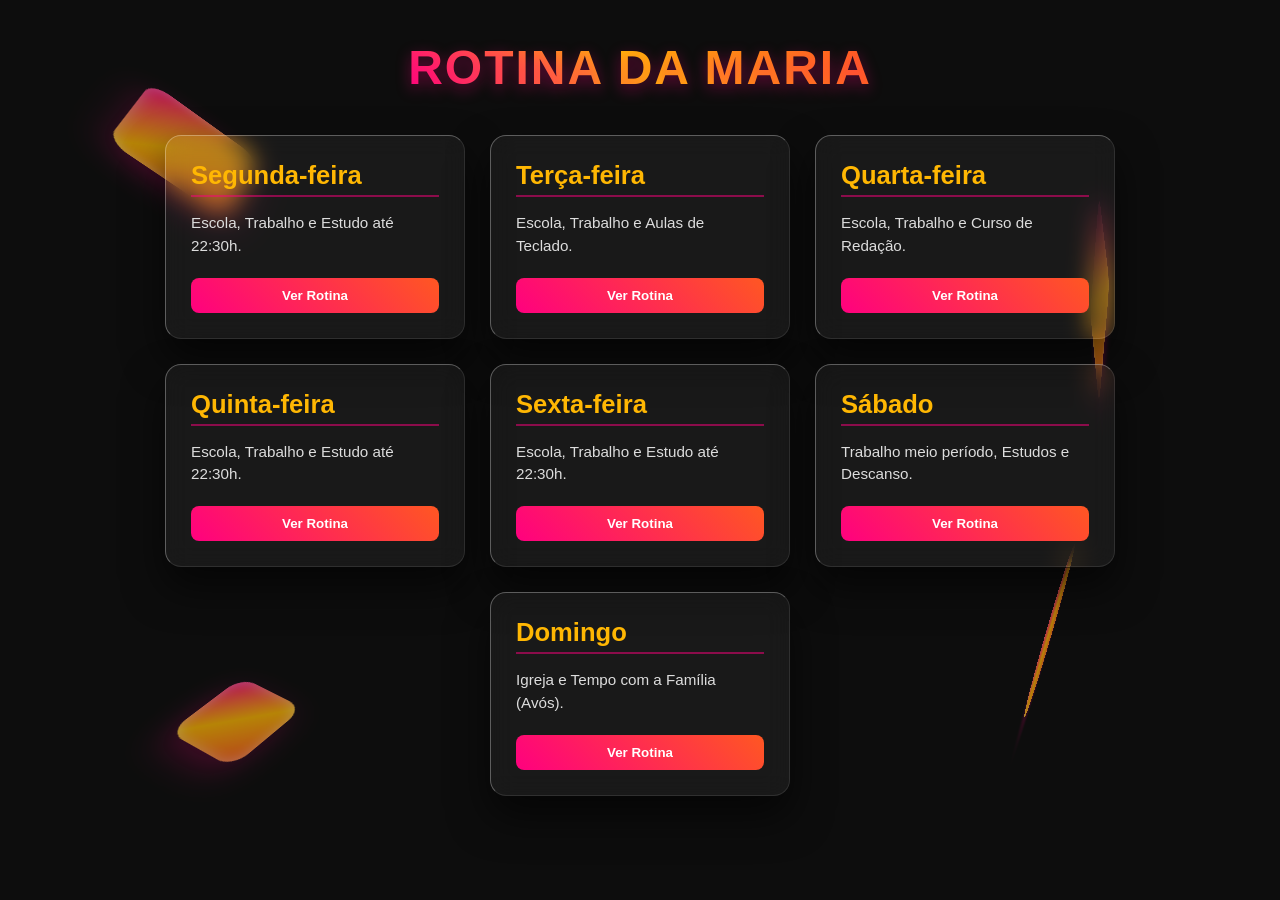
<file: index.html>
<!DOCTYPE html>
<html lang="pt-BR">
<head>
    <meta charset="UTF-8">
    <meta name="viewport" content="width=device-width, initial-scale=1.0">
    <title>Rotina da Maria</title>
    <link rel="stylesheet" href="style.css">
</head>
<body>

    <!-- Objetos 3D Voando no Fundo -->
    <div class="background-3d">
        <div class="shape"></div>
        <div class="shape"></div>
        <div class="shape"></div>
        <div class="shape"></div>
    </div>

    <header>
        <h1>Rotina da Maria</h1>
    </header>

    <div class="container">
        <!-- Segunda-feira -->
        <div class="card" onclick="openModal('Segunda-feira', ['06:00 - Acordo e vou para a escola', '12:00 - Almoço em casa', '13:00 - Saio para o trabalho', '18:00 - Volto para casa', '18:00 até 22:30 - Estudo em casa'], 'segunda.html')">
            <h2>Segunda-feira</h2>
            <p>Escola, Trabalho e Estudo até 22:30h.</p>
            <button class="btn-detail">Ver Rotina</button>
        </div>

        <!-- Terça-feira -->
        <div class="card" onclick="openModal('Terça-feira', ['06:00 - Acordo e vou para a escola', '12:00 - Almoço em casa', '13:00 - Saio para o trabalho', '18:00 - Aula de Teclado', '19:30 - Chego em casa'], 'terca.html')">
            <h2>Terça-feira</h2>
            <p>Escola, Trabalho e Aulas de Teclado.</p>
            <button class="btn-detail">Ver Rotina</button>
        </div>

        <!-- Quarta-feira -->
        <div class="card" onclick="openModal('Quarta-feira', ['06:00 - Acordo e vou para a escola', '12:00 - Almoço em casa', '13:00 - Saio para o trabalho', '18:10 às 19:10 - Curso de Redação', '19:30 - Retorno para casa'], 'quarta.html')">
            <h2>Quarta-feira</h2>
            <p>Escola, Trabalho e Curso de Redação.</p>
            <button class="btn-detail">Ver Rotina</button>
        </div>

        <!-- Quinta-feira -->
        <div class="card" onclick="openModal('Quinta-feira', ['06:00 - Acordo e vou para a escola', '12:00 - Almoço em casa', '13:00 - Saio para o trabalho', '18:00 - Volto para casa', '18:00 até 22:30 - Estudo em casa'], 'quinta.html')">
            <h2>Quinta-feira</h2>
            <p>Escola, Trabalho e Estudo até 22:30h.</p>
            <button class="btn-detail">Ver Rotina</button>
        </div>

        <!-- Sexta-feira -->
        <div class="card" onclick="openModal('Sexta-feira', ['06:00 - Acordo e vou para a escola', '12:00 - Almoço em casa', '13:00 - Saio para o trabalho', '18:00 - Volto para casa', '18:00 até 22:30 - Estudo em casa'], 'sexta.html')">
            <h2>Sexta-feira</h2>
            <p>Escola, Trabalho e Estudo até 22:30h.</p>
            <button class="btn-detail">Ver Rotina</button>
        </div>

        <!-- Sábado -->
        <div class="card" onclick="openModal('Sábado', ['08:00 às 12:00 - Trabalho', '12:00 às 15:00 - Estudo de tarde', 'A partir das 15:00 - Descanso o resto do dia'], 'sabado.html')">
            <h2>Sábado</h2>
            <p>Trabalho meio período, Estudos e Descanso.</p>
            <button class="btn-detail">Ver Rotina</button>
        </div>

        <!-- Domingo -->
        <div class="card" onclick="openModal('Domingo', ['Manhã - Igreja (Servir)', 'Tarde - Almoço na Avó Materna', 'Tarde e Noite - Visita e Jantar na Avó Paterna'], 'domingo.html')">
            <h2>Domingo</h2>
            <p>Igreja e Tempo com a Família (Avós).</p>
            <button class="btn-detail">Ver Rotina</button>
        </div>
    </div>

    <!-- Modal Integrado -->
    <div id="routineModal" class="modal">
        <div class="modal-content">
            <span class="close-btn" onclick="closeModal()">&times;</span>
            <div class="modal-header">
                <h3 id="modalTitle">Dia da Semana</h3>
            </div>
            <div class="modal-body">
                <ul id="modalList"></ul>
            </div>
            <div class="modal-footer">
                <a id="pageLink" href="#" class="btn-detail">Ir para Página Exclusiva</a>
            </div>
        </div>
    </div>

    <!-- Javascript Embutido -->
    <script>
        function openModal(dayTitle, tasks, pageUrl) {
            document.getElementById('modalTitle').innerText = dayTitle;
            
            const list = document.getElementById('modalList');
            list.innerHTML = '';
            
            tasks.forEach(task => {
                const li = document.createElement('li');
                li.innerText = task;
                list.appendChild(li);
            });

            document.getElementById('pageLink').setAttribute('href', pageUrl);
            document.getElementById('routineModal').style.display = 'flex';
        }

        function closeModal() {
            document.getElementById('routineModal').style.display = 'none';
        }

        // Fechar o modal ao clicar fora da caixa principal
        window.onclick = function(event) {
            const modal = document.getElementById('routineModal');
            if (event.target === modal) {
                closeModal();
            }
        }
    </script>
</body>
</html>
</file>
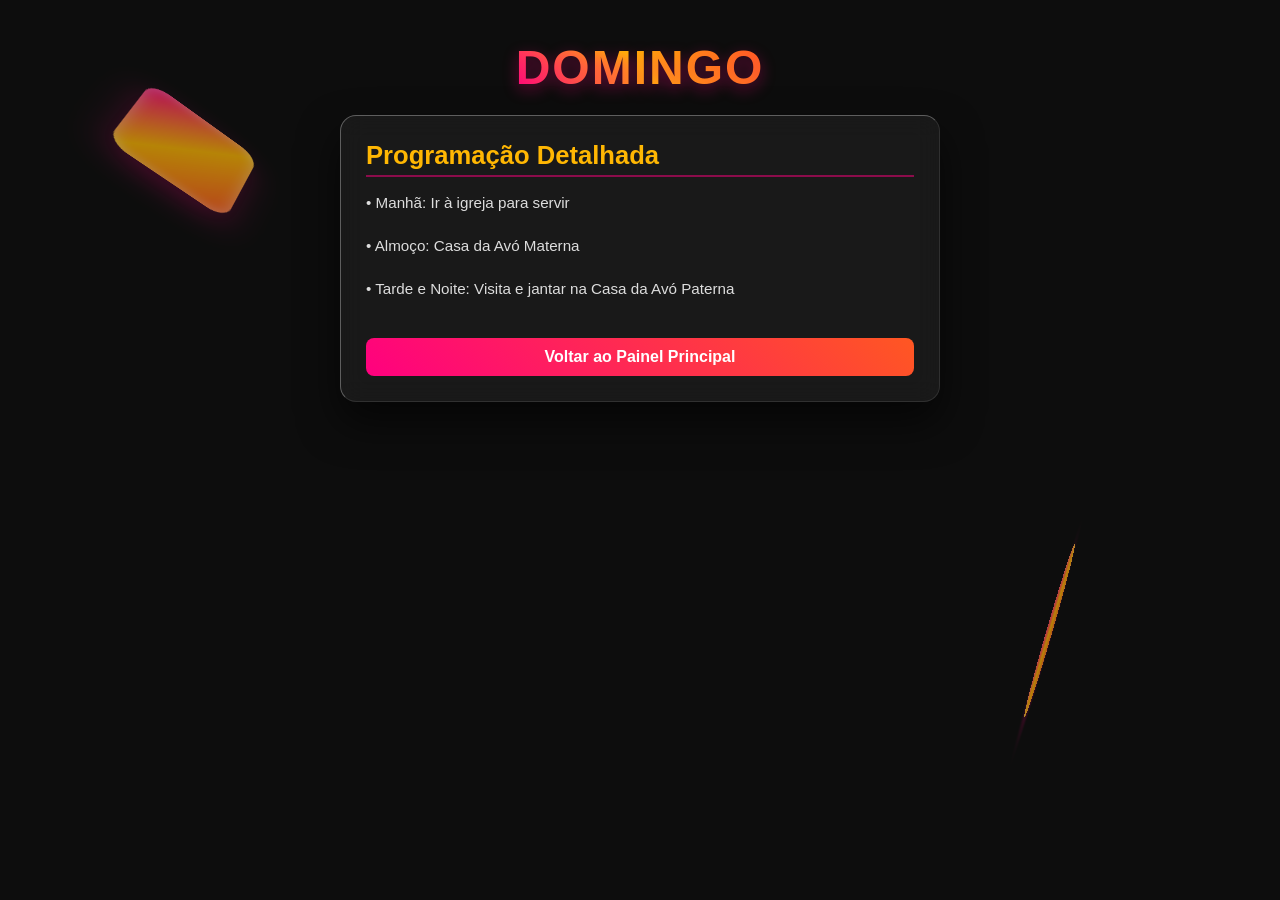
<file: domingo.html>
<!DOCTYPE html>
<html lang="pt-BR">
<head>
    <meta charset="UTF-8">
    <title>Domingo - Rotina da Maria</title>
    <link rel="stylesheet" href="style.css">
</head>
<body>
    <div class="background-3d"><div class="shape"></div><div class="shape"></div></div>
    <header><h1>Domingo</h1></header>
    <div class="card" style="width: 80%; max-width: 600px;">
        <h2>Programação Detalhada</h2>
        <p>• Manhã: Ir à igreja para servir</p>
        <p>• Almoço: Casa da Avó Materna</p>
        <p>• Tarde e Noite: Visita e jantar na Casa da Avó Paterna</p>
        <br>
        <a href="index.html" class="btn-detail">Voltar ao Painel Principal</a>
    </div>
</body>
</html>
</file>
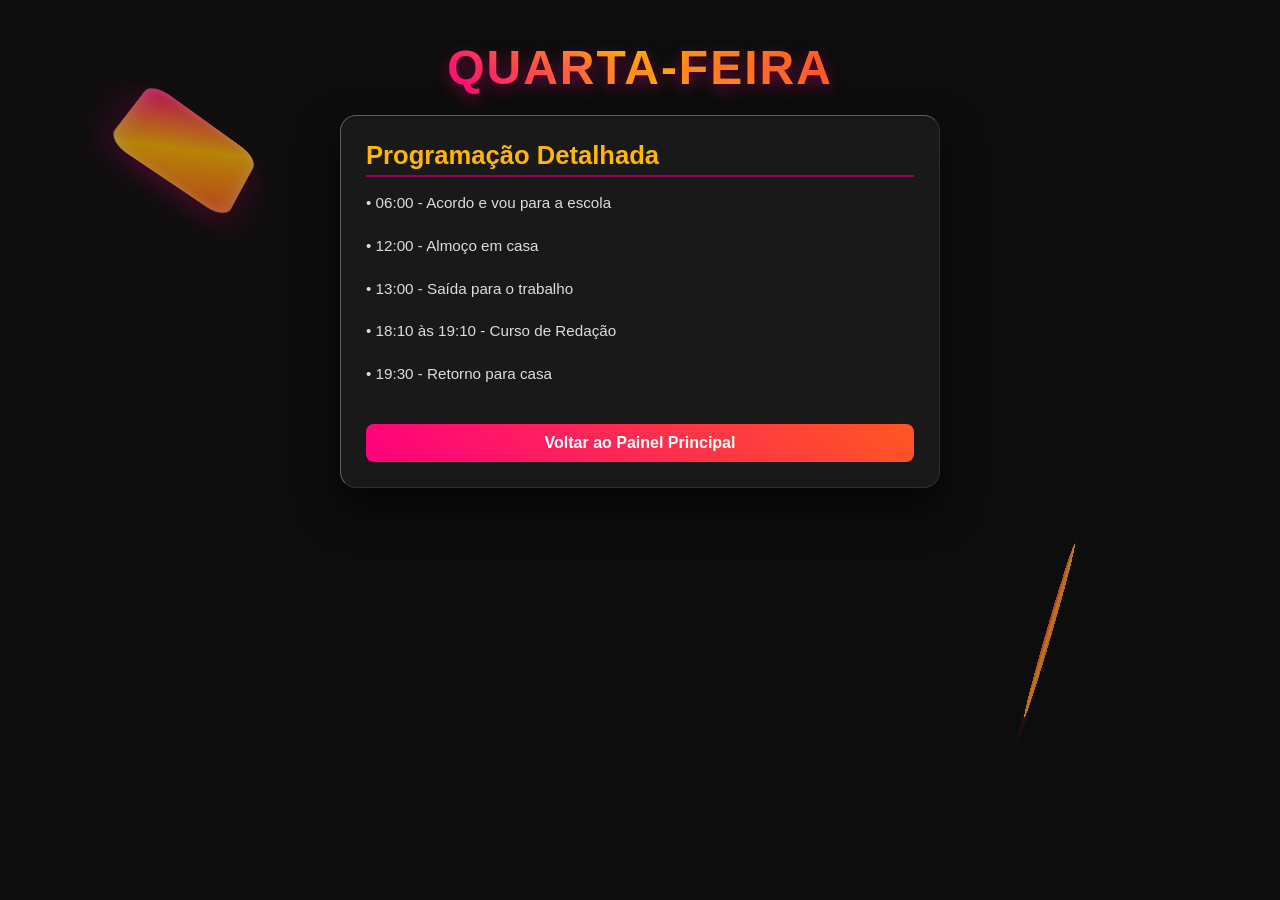
<file: quarta.html>
<!DOCTYPE html>
<html lang="pt-BR">
<head>
    <meta charset="UTF-8">
    <title>Quarta-feira - Rotina da Maria</title>
    <link rel="stylesheet" href="style.css">
</head>
<body>
    <div class="background-3d"><div class="shape"></div><div class="shape"></div></div>
    <header><h1>Quarta-feira</h1></header>
    <div class="card" style="width: 80%; max-width: 600px;">
        <h2>Programação Detalhada</h2>
        <p>• 06:00 - Acordo e vou para a escola</p>
        <p>• 12:00 - Almoço em casa</p>
        <p>• 13:00 - Saída para o trabalho</p>
        <p>• 18:10 às 19:10 - Curso de Redação</p>
        <p>• 19:30 - Retorno para casa</p>
        <br>
        <a href="index.html" class="btn-detail">Voltar ao Painel Principal</a>
    </div>
</body>
</html>
</file>
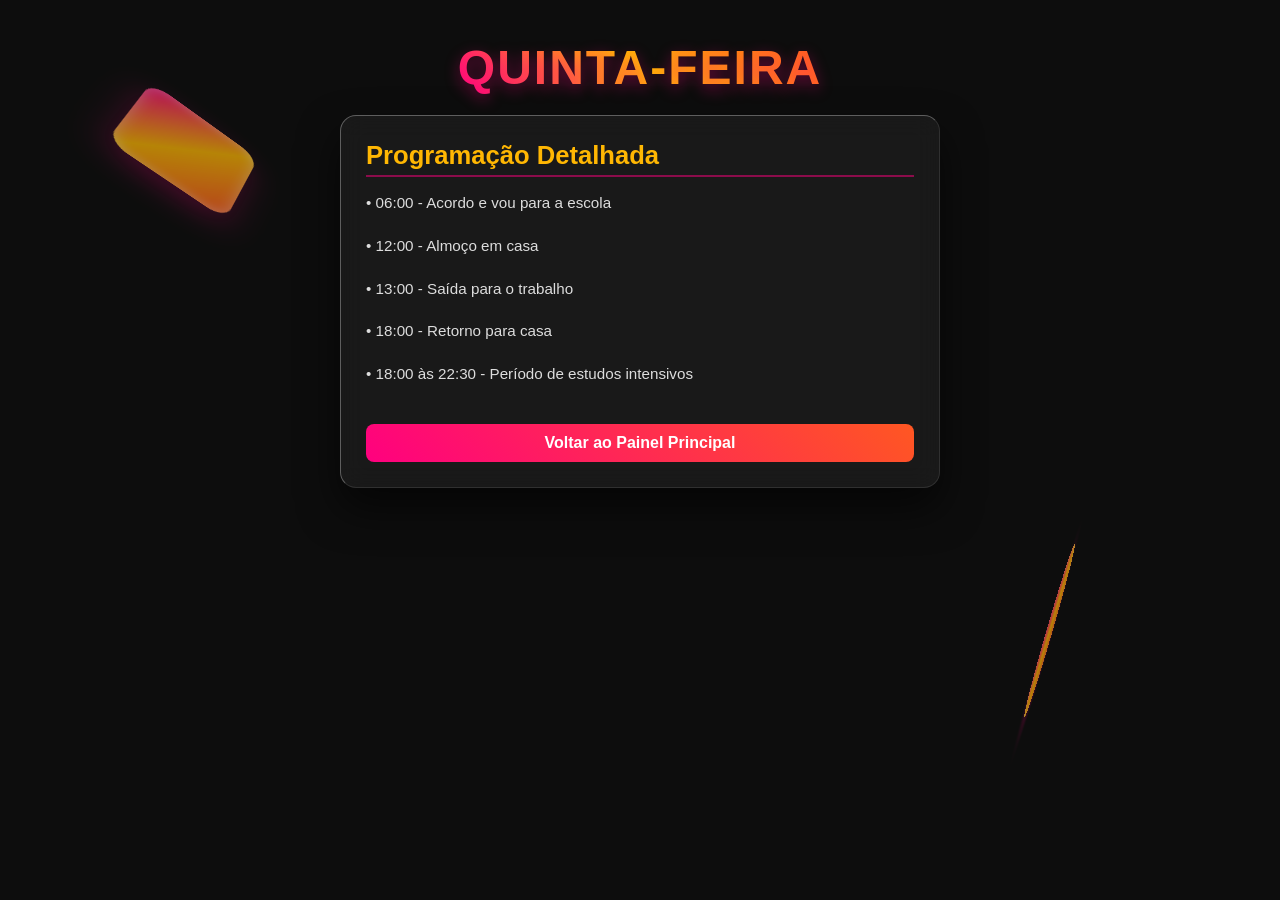
<file: quinta.html>
<!DOCTYPE html>
<html lang="pt-BR">
<head>
    <meta charset="UTF-8">
    <title>Quinta-feira - Rotina da Maria</title>
    <link rel="stylesheet" href="style.css">
</head>
<body>
    <div class="background-3d"><div class="shape"></div><div class="shape"></div></div>
    <header><h1>Quinta-feira</h1></header>
    <div class="card" style="width: 80%; max-width: 600px;">
        <h2>Programação Detalhada</h2>
        <p>• 06:00 - Acordo e vou para a escola</p>
        <p>• 12:00 - Almoço em casa</p>
        <p>• 13:00 - Saída para o trabalho</p>
        <p>• 18:00 - Retorno para casa</p>
        <p>• 18:00 às 22:30 - Período de estudos intensivos</p>
        <br>
        <a href="index.html" class="btn-detail">Voltar ao Painel Principal</a>
    </div>
</body>
</html>
</file>
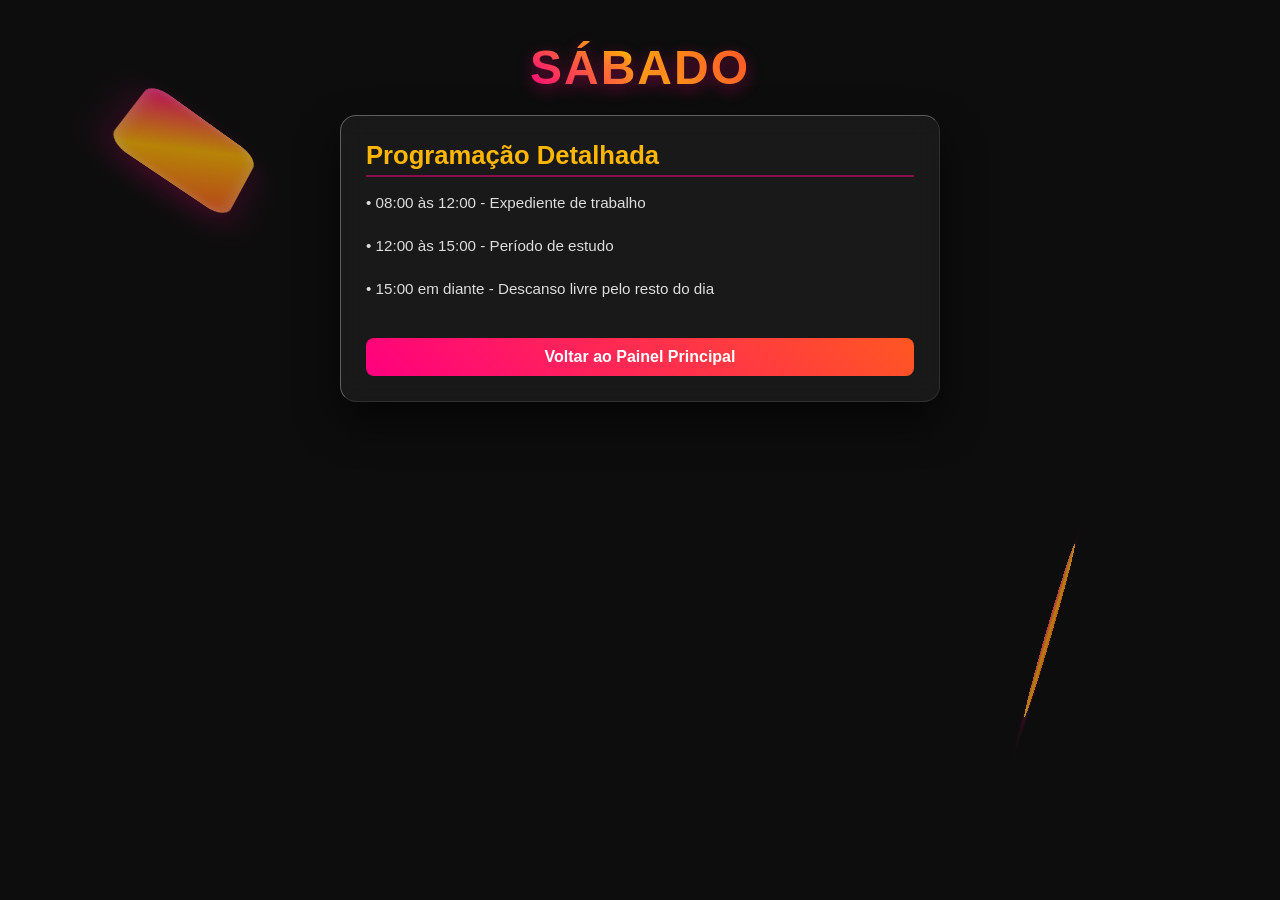
<file: sabado.html>
<!DOCTYPE html>
<html lang="pt-BR">
<head>
    <meta charset="UTF-8">
    <title>Sábado - Rotina da Maria</title>
    <link rel="stylesheet" href="style.css">
</head>
<body>
    <div class="background-3d"><div class="shape"></div><div class="shape"></div></div>
    <header><h1>Sábado</h1></header>
    <div class="card" style="width: 80%; max-width: 600px;">
        <h2>Programação Detalhada</h2>
        <p>• 08:00 às 12:00 - Expediente de trabalho</p>
        <p>• 12:00 às 15:00 - Período de estudo</p>
        <p>• 15:00 em diante - Descanso livre pelo resto do dia</p>
        <br>
        <a href="index.html" class="btn-detail">Voltar ao Painel Principal</a>
    </div>
</body>
</html>
</file>
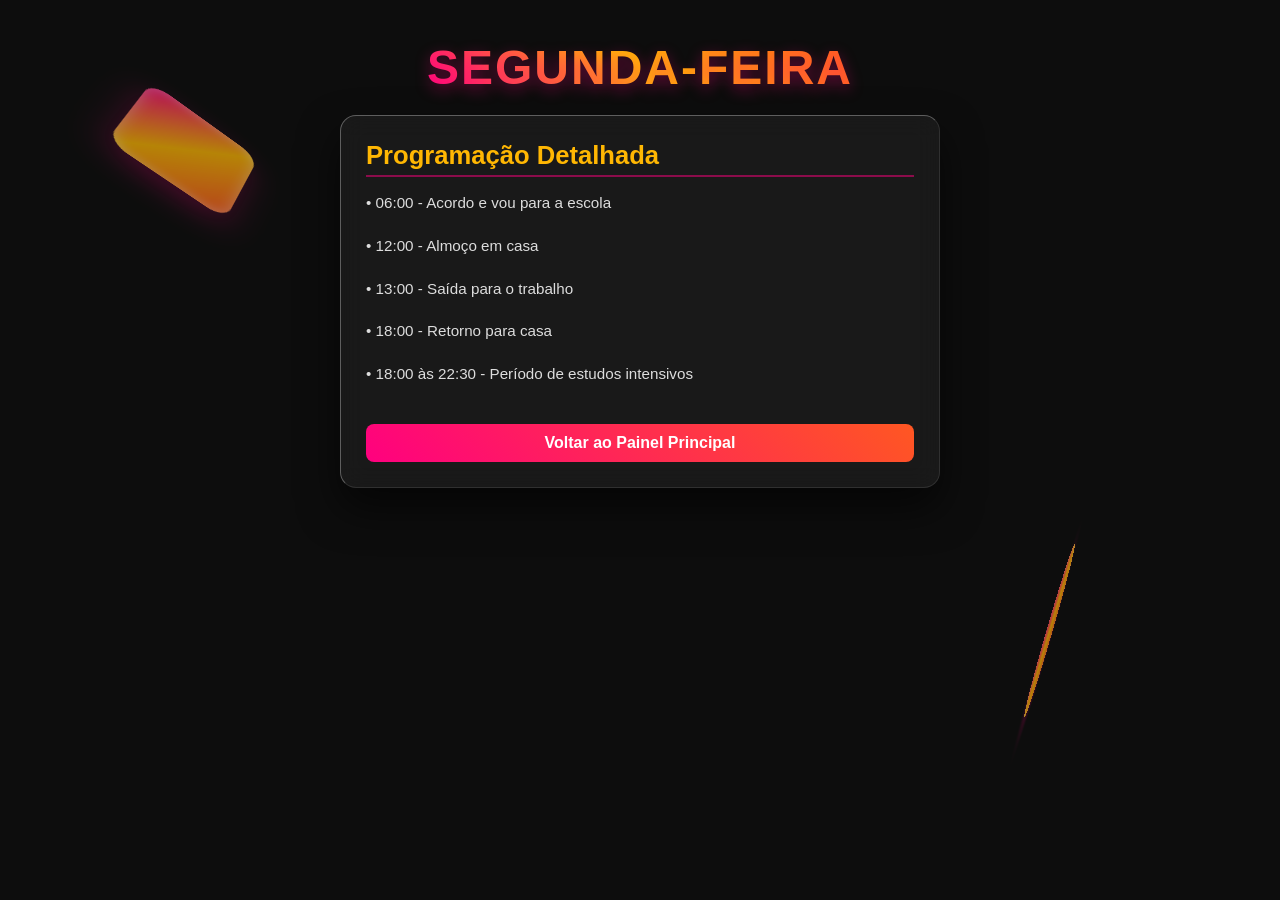
<file: segunda.html>
<!DOCTYPE html>
<html lang="pt-BR">
<head>
    <meta charset="UTF-8">
    <title>Segunda-feira - Rotina da Maria</title>
    <link rel="stylesheet" href="style.css">
</head>
<body>
    <div class="background-3d"><div class="shape"></div><div class="shape"></div></div>
    <header><h1>Segunda-feira</h1></header>
    <div class="card" style="width: 80%; max-width: 600px;">
        <h2>Programação Detalhada</h2>
        <p>• 06:00 - Acordo e vou para a escola</p>
        <p>• 12:00 - Almoço em casa</p>
        <p>• 13:00 - Saída para o trabalho</p>
        <p>• 18:00 - Retorno para casa</p>
        <p>• 18:00 às 22:30 - Período de estudos intensivos</p>
        <br>
        <a href="index.html" class="btn-detail">Voltar ao Painel Principal</a>
    </div>
</body>
</html>
</file>
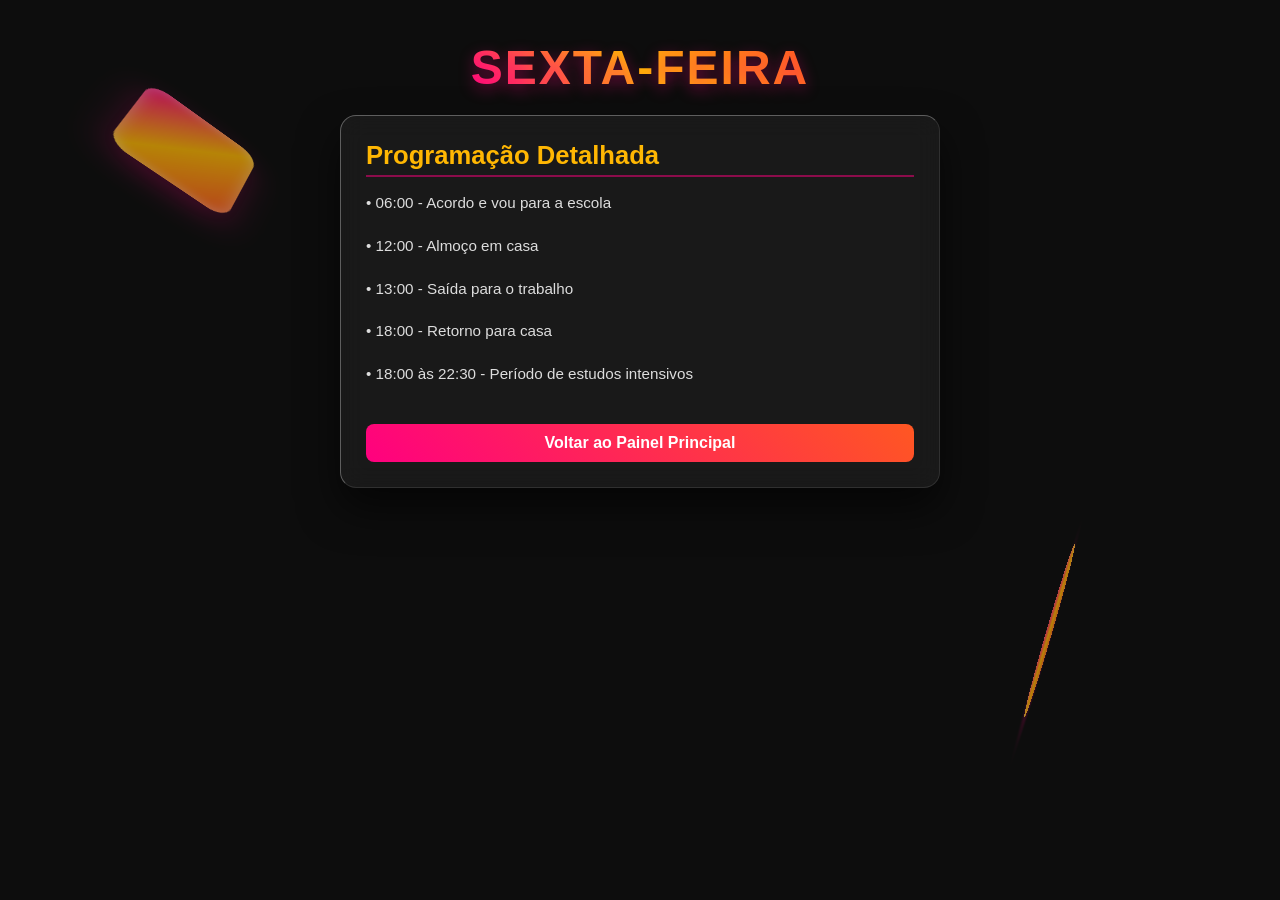
<file: sexta.html>
<!DOCTYPE html>
<html lang="pt-BR">
<head>
    <meta charset="UTF-8">
    <title>Sexta-feira - Rotina da Maria</title>
    <link rel="stylesheet" href="style.css">
</head>
<body>
    <div class="background-3d"><div class="shape"></div><div class="shape"></div></div>
    <header><h1>Sexta-feira</h1></header>
    <div class="card" style="width: 80%; max-width: 600px;">
        <h2>Programação Detalhada</h2>
        <p>• 06:00 - Acordo e vou para a escola</p>
        <p>• 12:00 - Almoço em casa</p>
        <p>• 13:00 - Saída para o trabalho</p>
        <p>• 18:00 - Retorno para casa</p>
        <p>• 18:00 às 22:30 - Período de estudos intensivos</p>
        <br>
        <a href="index.html" class="btn-detail">Voltar ao Painel Principal</a>
    </div>
</body>
</html>
</file>
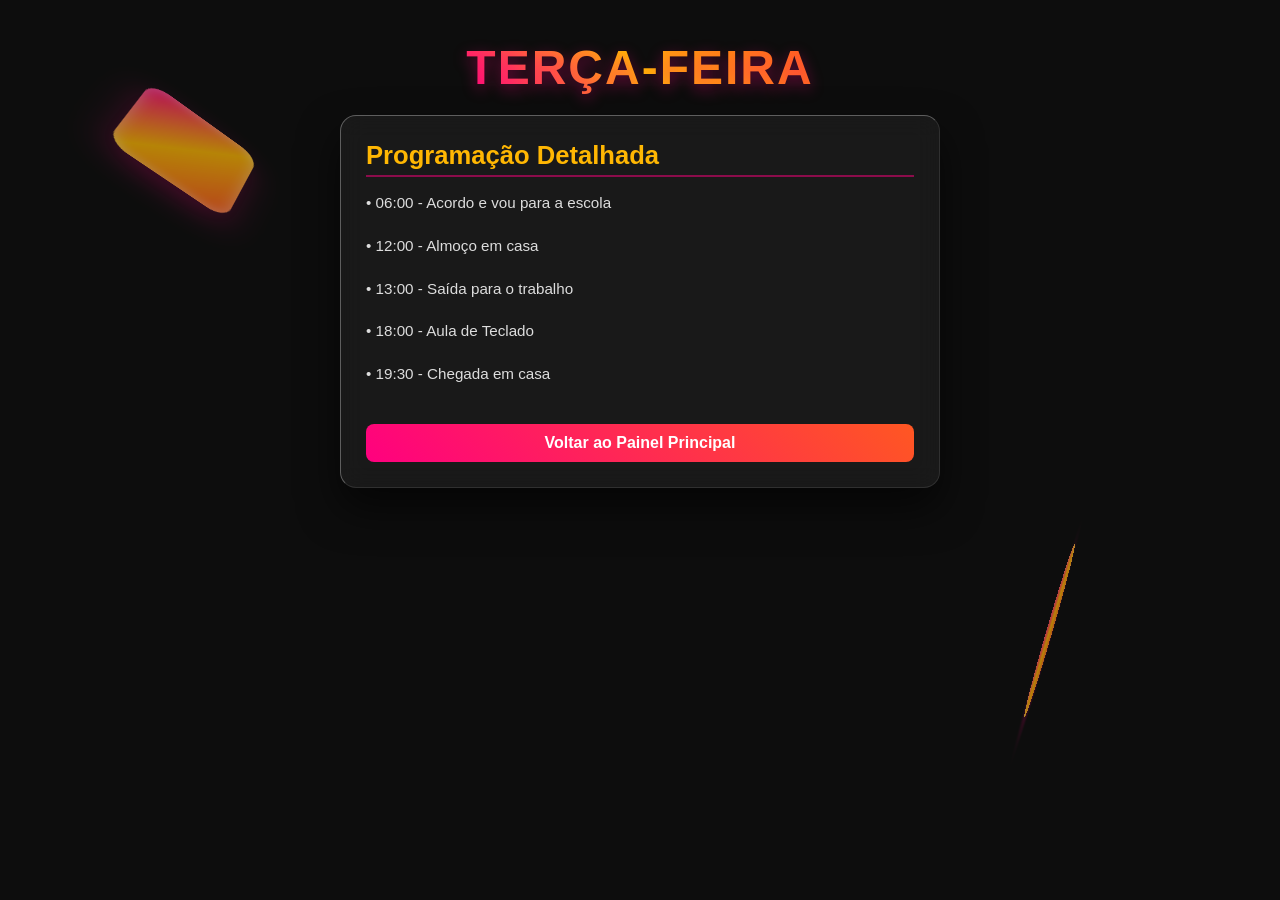
<file: terceira.html>
<!DOCTYPE html>
<html lang="pt-BR">
<head>
    <meta charset="UTF-8">
    <title>Terça-feira - Rotina da Maria</title>
    <link rel="stylesheet" href="style.css">
</head>
<body>
    <div class="background-3d"><div class="shape"></div><div class="shape"></div></div>
    <header><h1>Terça-feira</h1></header>
    <div class="card" style="width: 80%; max-width: 600px;">
        <h2>Programação Detalhada</h2>
        <p>• 06:00 - Acordo e vou para a escola</p>
        <p>• 12:00 - Almoço em casa</p>
        <p>• 13:00 - Saída para o trabalho</p>
        <p>• 18:00 - Aula de Teclado</p>
        <p>• 19:30 - Chegada em casa</p>
        <br>
        <a href="index.html" class="btn-detail">Voltar ao Painel Principal</a>
    </div>
</body>
</html>
</file>
<file: style.css>
/* Reset Básico */
* {
    margin: 0;
    padding: 0;
    box-sizing: border-box;
    font-family: 'Segoe UI', Tahoma, Geneva, Verdana, sans-serif;
}

body {
    background-color: #0d0d0d;
    color: #ffffff;
    min-height: 100vh;
    display: flex;
    flex-direction: column;
    align-items: center;
    overflow-x: hidden;
    position: relative;
}

/* Fundo 3D com Elementos Flutuantes em Degradê */
.background-3d {
    position: fixed;
    top: 0;
    left: 0;
    width: 100%;
    height: 100%;
    z-index: -1;
    overflow: hidden;
    perspective: 1000px;
}

.shape {
    position: absolute;
    border-radius: 20px;
    background: linear-gradient(135deg, #ff007f, #ffb703, #ff5722);
    box-shadow: 0 15px 35px rgba(255, 0, 127, 0.3), inset 0 0 15px rgba(255, 255, 255, 0.4);
    animation: float 12s infinite ease-in-out alternate;
    opacity: 0.7;
}

.shape:nth-child(1) {
    width: 120px;
    height: 120px;
    top: 10%;
    left: 10%;
    animation-duration: 10s;
    transform: rotateX(45deg) rotateY(45deg);
}

.shape:nth-child(2) {
    width: 180px;
    height: 180px;
    top: 60%;
    left: 75%;
    animation-duration: 14s;
    border-radius: 50%;
    transform: rotateX(-30deg) rotateY(60deg);
}

.shape:nth-child(3) {
    width: 90px;
    height: 90px;
    top: 75%;
    left: 15%;
    animation-duration: 8s;
    transform: rotateX(60deg) rotateZ(30deg);
}

.shape:nth-child(4) {
    width: 150px;
    height: 150px;
    top: 25%;
    left: 80%;
    animation-duration: 16s;
    transform: rotateY(70deg) rotateZ(45deg);
}

@keyframes float {
    0% {
        transform: translateY(0) rotate(0deg) translateZ(0);
    }
    50% {
        transform: translateY(-40px) rotate(180deg) translateZ(100px);
    }
    100% {
        transform: translateY(20px) rotate(360deg) translateZ(-50px);
    }
}

/* Cabeçalho */
header {
    margin: 40px 0 20px 0;
    text-align: center;
}

h1 {
    font-size: 3rem;
    text-transform: uppercase;
    letter-spacing: 2px;
    background: linear-gradient(45deg, #ff007f, #ffb703, #ff5722);
    -webkit-background-clip: text;
    -webkit-text-fill-color: transparent;
    text-shadow: 0px 5px 15px rgba(255, 0, 127, 0.4);
}

/* Container de Cards */
.container {
    display: flex;
    flex-wrap: wrap;
    justify-content: center;
    gap: 25px;
    max-width: 1200px;
    padding: 20px;
    z-index: 1;
}

/* Cards com Efeito 3D Glassmorphism */
.card {
    background: rgba(255, 255, 255, 0.05);
    backdrop-filter: blur(12px);
    -webkit-backdrop-filter: blur(12px);
    border: 1px solid rgba(255, 255, 255, 0.1);
    border-top: 1px solid rgba(255, 255, 255, 0.3);
    border-left: 1px solid rgba(255, 255, 255, 0.3);
    border-radius: 16px;
    width: 300px;
    padding: 25px;
    box-shadow: 0 20px 40px rgba(0, 0, 0, 0.6);
    transition: transform 0.4s ease, box-shadow 0.4s ease;
    cursor: pointer;
    display: flex;
    flex-direction: column;
    justify-content: space-between;
}

.card:hover {
    transform: translateY(-10px) rotateX(5deg) scale(1.02);
    box-shadow: 0 30px 50px rgba(255, 87, 34, 0.3);
    border-color: #ffb703;
}

.card h2 {
    font-size: 1.6rem;
    margin-bottom: 15px;
    color: #ffb703;
    border-bottom: 2px solid rgba(255, 0, 127, 0.5);
    padding-bottom: 5px;
}

.card p {
    font-size: 0.95rem;
    line-height: 1.5;
    color: #dddddd;
    margin-bottom: 20px;
}

.btn-detail {
    background: linear-gradient(45deg, #ff007f, #ff5722);
    color: white;
    border: none;
    padding: 10px 18px;
    border-radius: 8px;
    font-weight: bold;
    cursor: pointer;
    transition: background 0.3s, transform 0.2s;
    text-align: center;
    text-decoration: none;
    display: inline-block;
}

.btn-detail:hover {
    transform: scale(1.05);
    box-shadow: 0 5px 15px rgba(255, 0, 127, 0.5);
}

/* Modal */
.modal {
    display: none;
    position: fixed;
    top: 0;
    left: 0;
    width: 100%;
    height: 100%;
    background: rgba(0, 0, 0, 0.85);
    backdrop-filter: blur(8px);
    z-index: 100;
    justify-content: center;
    align-items: center;
}

.modal-content {
    background: #151515;
    border: 2px solid #ff007f;
    border-radius: 20px;
    width: 90%;
    max-width: 500px;
    padding: 30px;
    box-shadow: 0 0 30px rgba(255, 0, 127, 0.5);
    position: relative;
    animation: modalIn 0.3s ease-out;
}

@keyframes modalIn {
    from {
        opacity: 0;
        transform: scale(0.8) translateY(-20px);
    }
    to {
        opacity: 1;
        transform: scale(1) translateY(0);
    }
}

.close-btn {
    position: absolute;
    top: 15px;
    right: 20px;
    font-size: 1.8rem;
    color: #aaa;
    cursor: pointer;
}

.close-btn:hover {
    color: #ff007f;
}

.modal-header h3 {
    font-size: 1.8rem;
    color: #ffb703;
    margin-bottom: 15px;
}

.modal-body ul {
    list-style: none;
    margin-bottom: 25px;
}

.modal-body li {
    padding: 8px 0;
    border-bottom: 1px solid rgba(255, 255, 255, 0.1);
    font-size: 1rem;
}

.modal-footer {
    display: flex;
    justify-content: flex-end;
}
</file>
